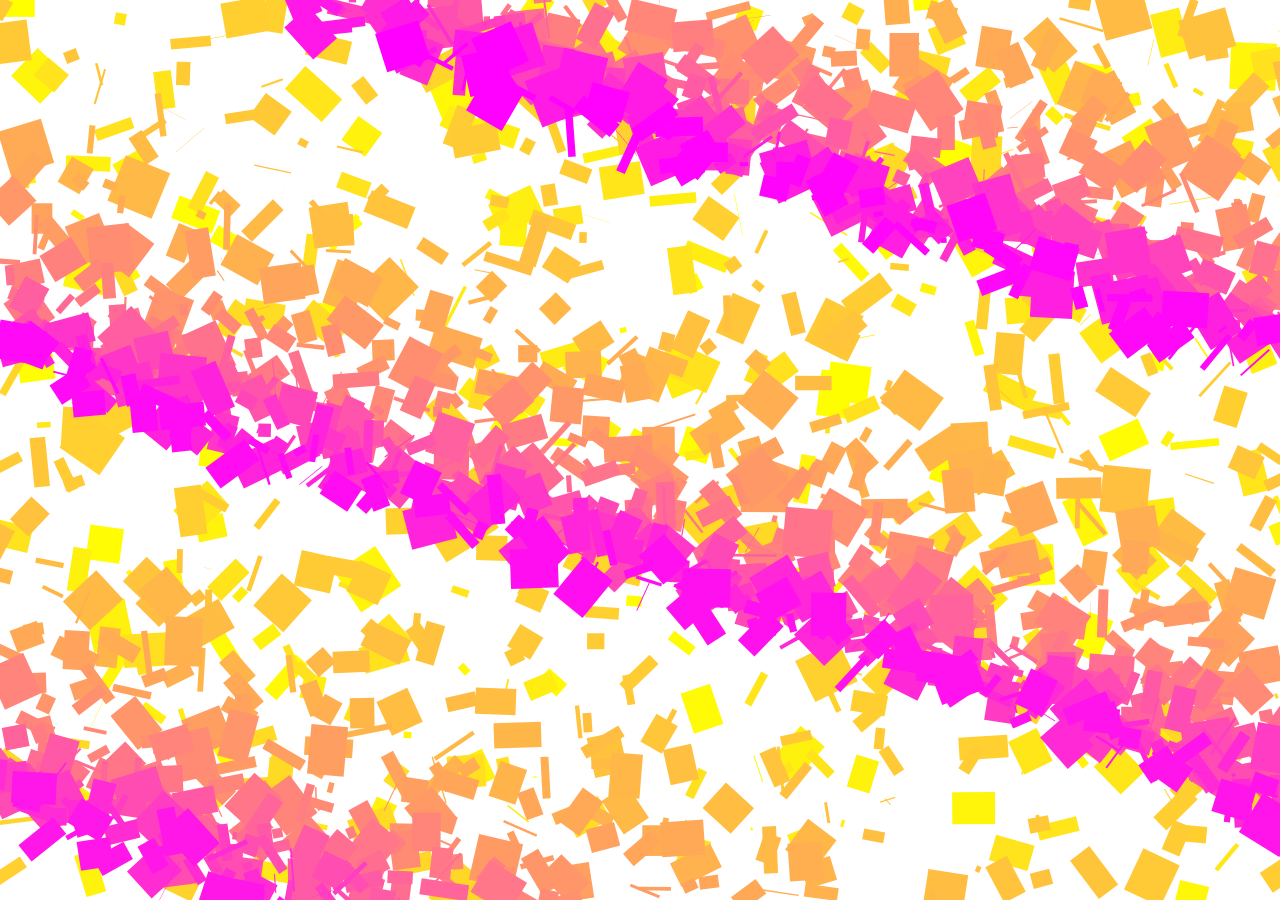
<file: bascs/index.html>
<!DOCTYPE html>
<html lang="en">
<head>
    <meta charset="UTF-8">
    <meta name="viewport" content="width=device-width, initial-scale=1.0">
    <meta http-equiv="X-UA-Compatible" content="ie=edge">
    <title>Document</title>
    <link rel="stylesheet" href="style.css">
    
</head>
<body>
    <canvas id="myCanvas" width="1920" height="1080"></canvas>
    <script src="main.js"></script>
</body>
</html>
</file>
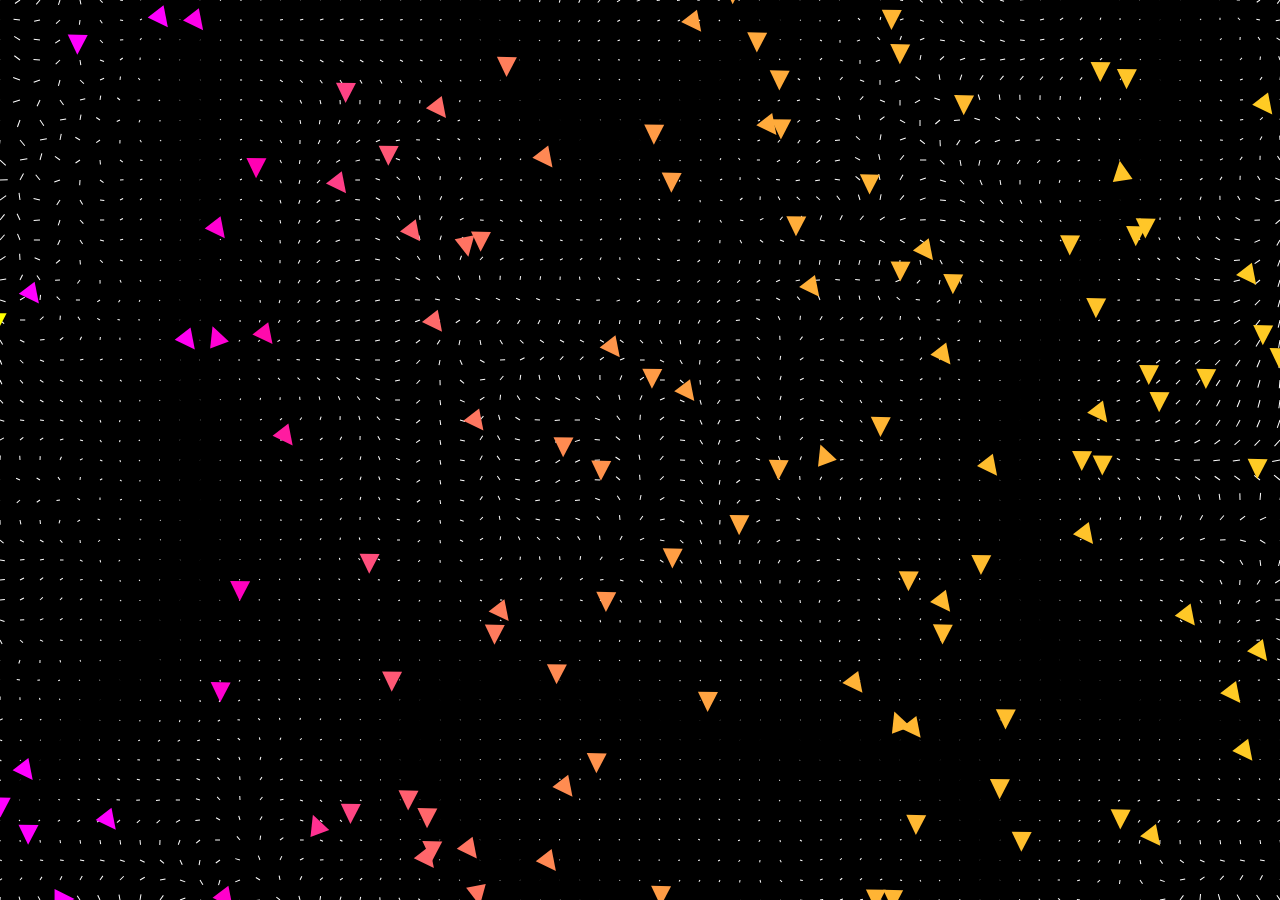
<file: vectorField/Final/index.html>
<!DOCTYPE html>
<html lang="en">
<head>
    <meta charset="UTF-8">
    <meta name="viewport" content="width=device-width, initial-scale=1.0">
    <meta http-equiv="X-UA-Compatible" content="ie=edge">
    <title>Document</title>
    <link rel="stylesheet" href="style.css">
    
</head>
<body>
    <canvas id="myCanvas" width="1920" height="1080"></canvas>
    <script src="Particle.js"></script>
    <script src="easing.js"></script>
    <script src="noise.js"></script>
    <script src="vector.js"></script>
    <script src="main.js"></script>
</body>
</html>
</file>
<file: bascs/style.css>
*{
    margin: 0;
    padding: 0;
}

canvas{
    display: block
}
</file>
<file: vectorField/Final/style.css>
*{
    margin: 0;
    padding: 0;
}

canvas{
    display: block
}
</file>
